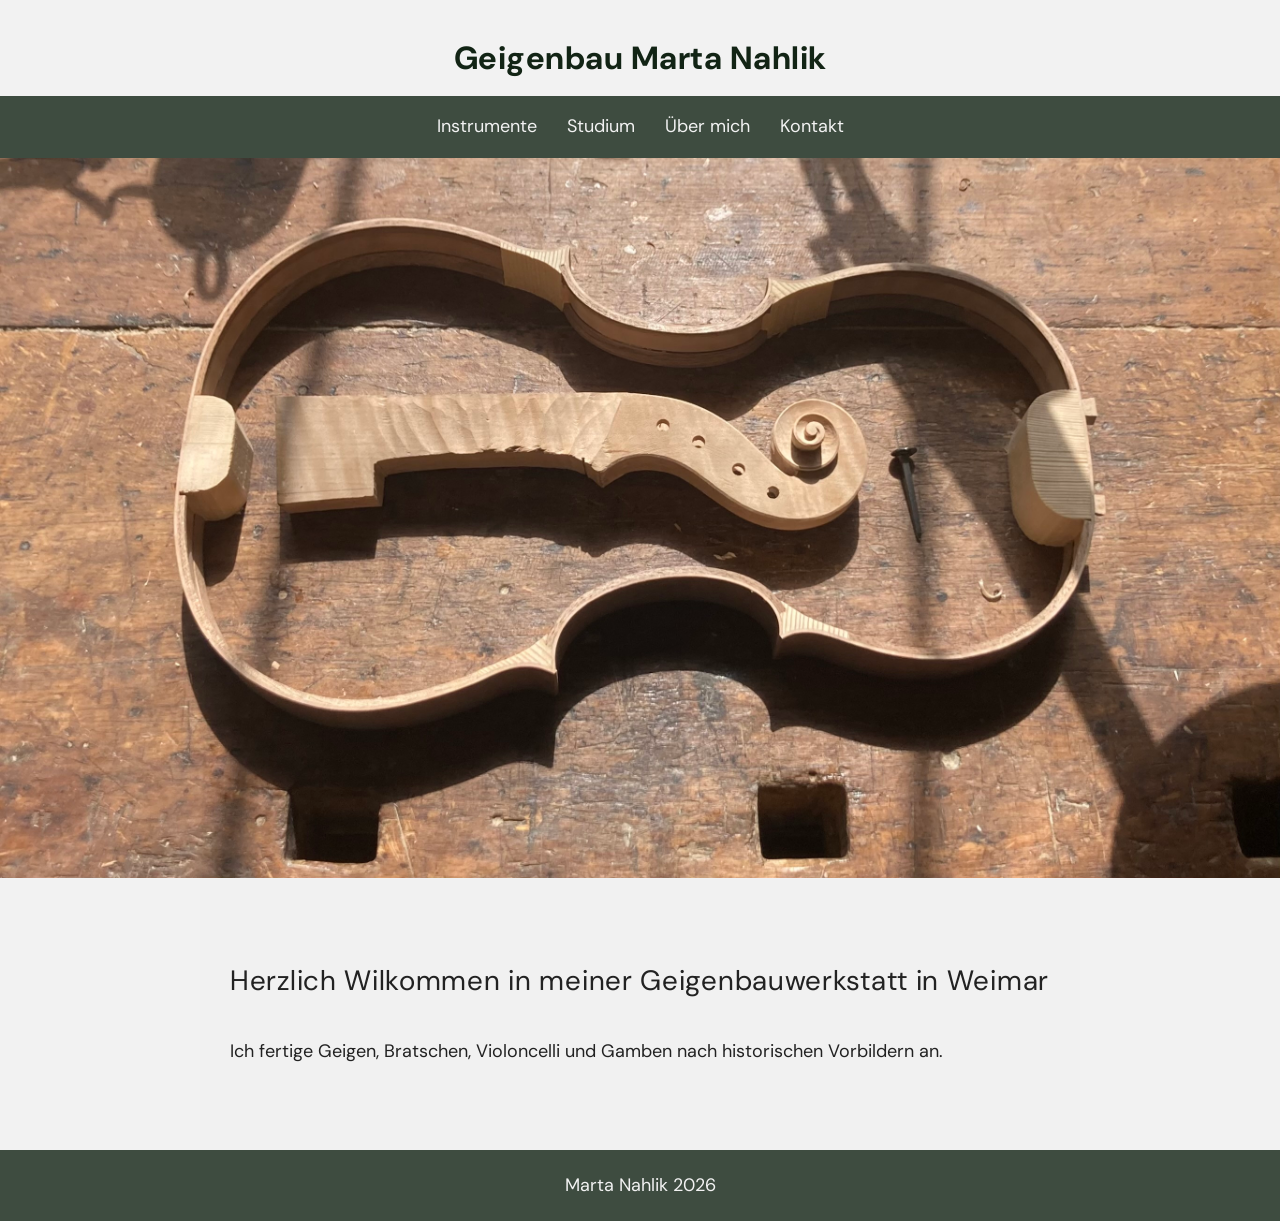
<file: index.html>
<!DOCTYPE html>
<html lang="de">
<head>
<meta charset="UTF-8">
<meta name="viewport" content="width=device-width, initial-scale=1.0">
<title>Geigenbau-Nahlik</title>
<link href="https://fonts.googleapis.com/css2?family=DM+Sans:wght@300;400;500&display=swap" rel="stylesheet">
<link rel="stylesheet" href="style.css">
</head>

<body>

<header>
   <div class="header-name">
    <span>Geigenbau Marta Nahlik</span>
</div>

    <nav>
       <button class="hamburger" aria-label="Menü öffnen" aria-expanded="false">
    &#9776;
      </button>
        <div class="menu-links">
          <a href="instrumente.html">Instrumente</a>
         <a href="studium.html">Studium</a>
         <a href="ueber-mich.html">Über mich</a>
         <a href="kontakt.html">Kontakt</a>
        </div>
    </nav>
</header>

<section class="hero">
    <img src="images/IMG_4548.jpeg" alt="Werkstatt oder Instrument">
</section>

<div class="container">
    <h1>Herzlich Wilkommen in meiner Geigenbauwerkstatt in Weimar</h1>
    <p>Ich fertige Geigen, Bratschen, Violoncelli und Gamben nach historischen Vorbildern an.
</p>

</div>

<!-- FOOTER -->
<footer>
   Marta Nahlik 2026
</footer>

<script>
document.addEventListener("DOMContentLoaded", function () {

    const hamburger = document.querySelector(".hamburger");
    const menu = document.querySelector(".menu-links");

    hamburger.addEventListener("click", function () {

        menu.classList.toggle("show");

        const isOpen = menu.classList.contains("show");

        hamburger.setAttribute("aria-expanded", isOpen);
        hamburger.setAttribute(
            "aria-label",
            isOpen ? "Menü schließen" : "Menü öffnen"
        );

    });

});
</script>

</body>
</html>
</file>
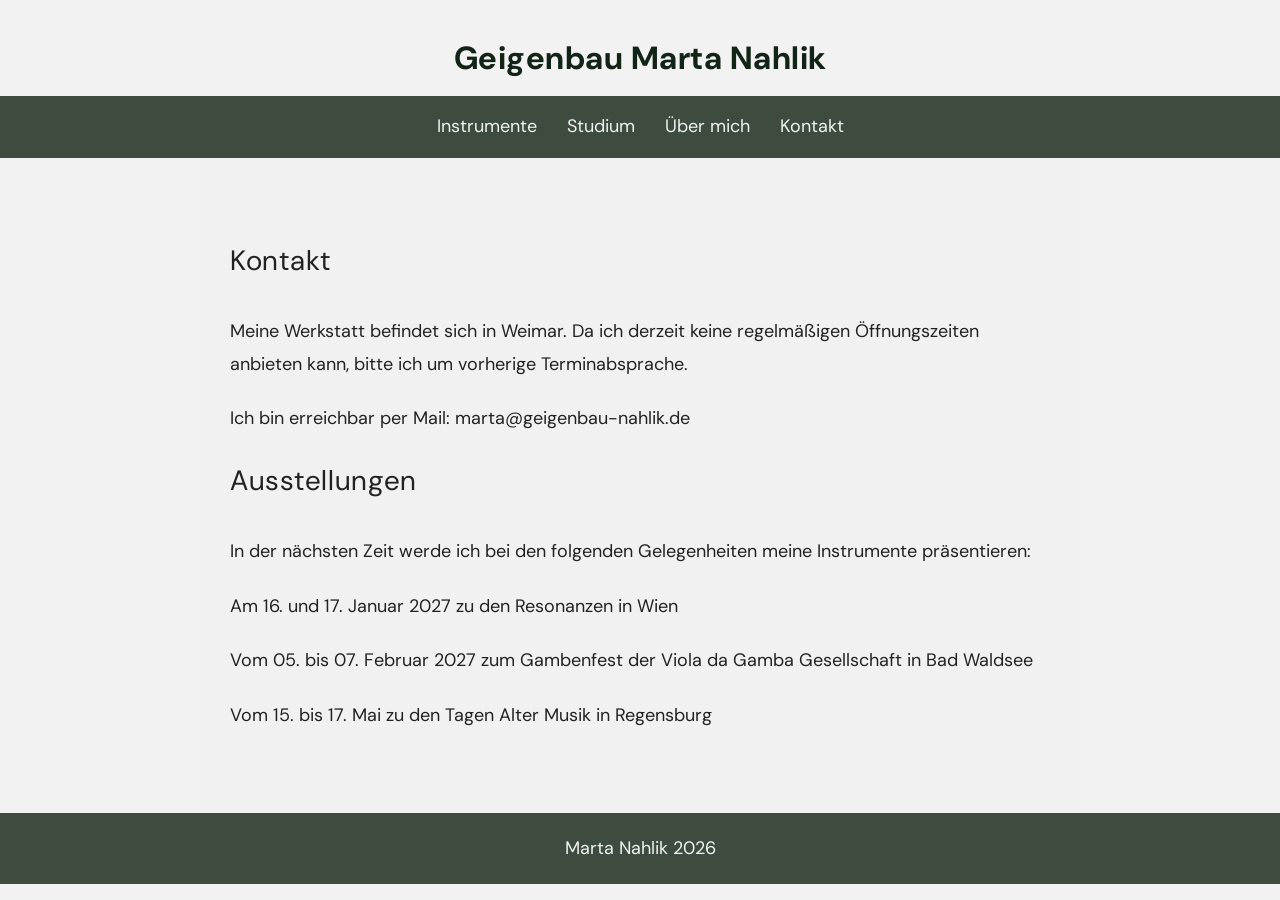
<file: kontakt.html>
<!DOCTYPE html>
<html lang="de">
<head>
    <meta charset="UTF-8">
    <meta name="viewport" content="width=device-width, initial-scale=1.0">
    <title>Kontakt – Geigenbau Marta Nahlik</title>
    <link rel="stylesheet" href="style.css"> 
<link href="https://fonts.googleapis.com/css2?family=DM+Sans:wght@300;400;500&display=swap" rel="stylesheet">
</head>

<body>

<header>
<div class="header-name">
    <a href="index.html">Geigenbau Marta Nahlik</a>
</div>

    <nav>
        <span class="hamburger">&#9776;</span>
        <div class="menu-links">
          <a href="instrumente.html">Instrumente</a>
         <a href="studium.html">Studium</a>
         <a href="ueber-mich.html">Über mich</a>
         <a href="kontakt.html">Kontakt</a>
        </div>
    </nav>
</header>

<div class="container">
    <h1>Kontakt</h1>
    <p>Meine Werkstatt befindet sich in Weimar. Da ich derzeit keine regelmäßigen Öffnungszeiten anbieten kann, bitte ich um vorherige Terminabsprache.
</p><p>
Ich bin erreichbar per Mail: marta@geigenbau-nahlik.de</p> 

     <h1>Ausstellungen</h1>
    <p>In der nächsten Zeit werde ich bei den folgenden Gelegenheiten meine Instrumente präsentieren: 
</p>
<p> Am 16. und 17. Januar 2027 zu den Resonanzen in Wien </p>
    <p> Vom 05. bis 07. Februar 2027 zum Gambenfest der Viola da Gamba Gesellschaft in Bad Waldsee </p>
    <p> Vom 15. bis 17. Mai zu den Tagen Alter Musik in Regensburg </p>
</div>

<footer>
   Marta Nahlik 2026
</footer>

</body>
</html>
</file>
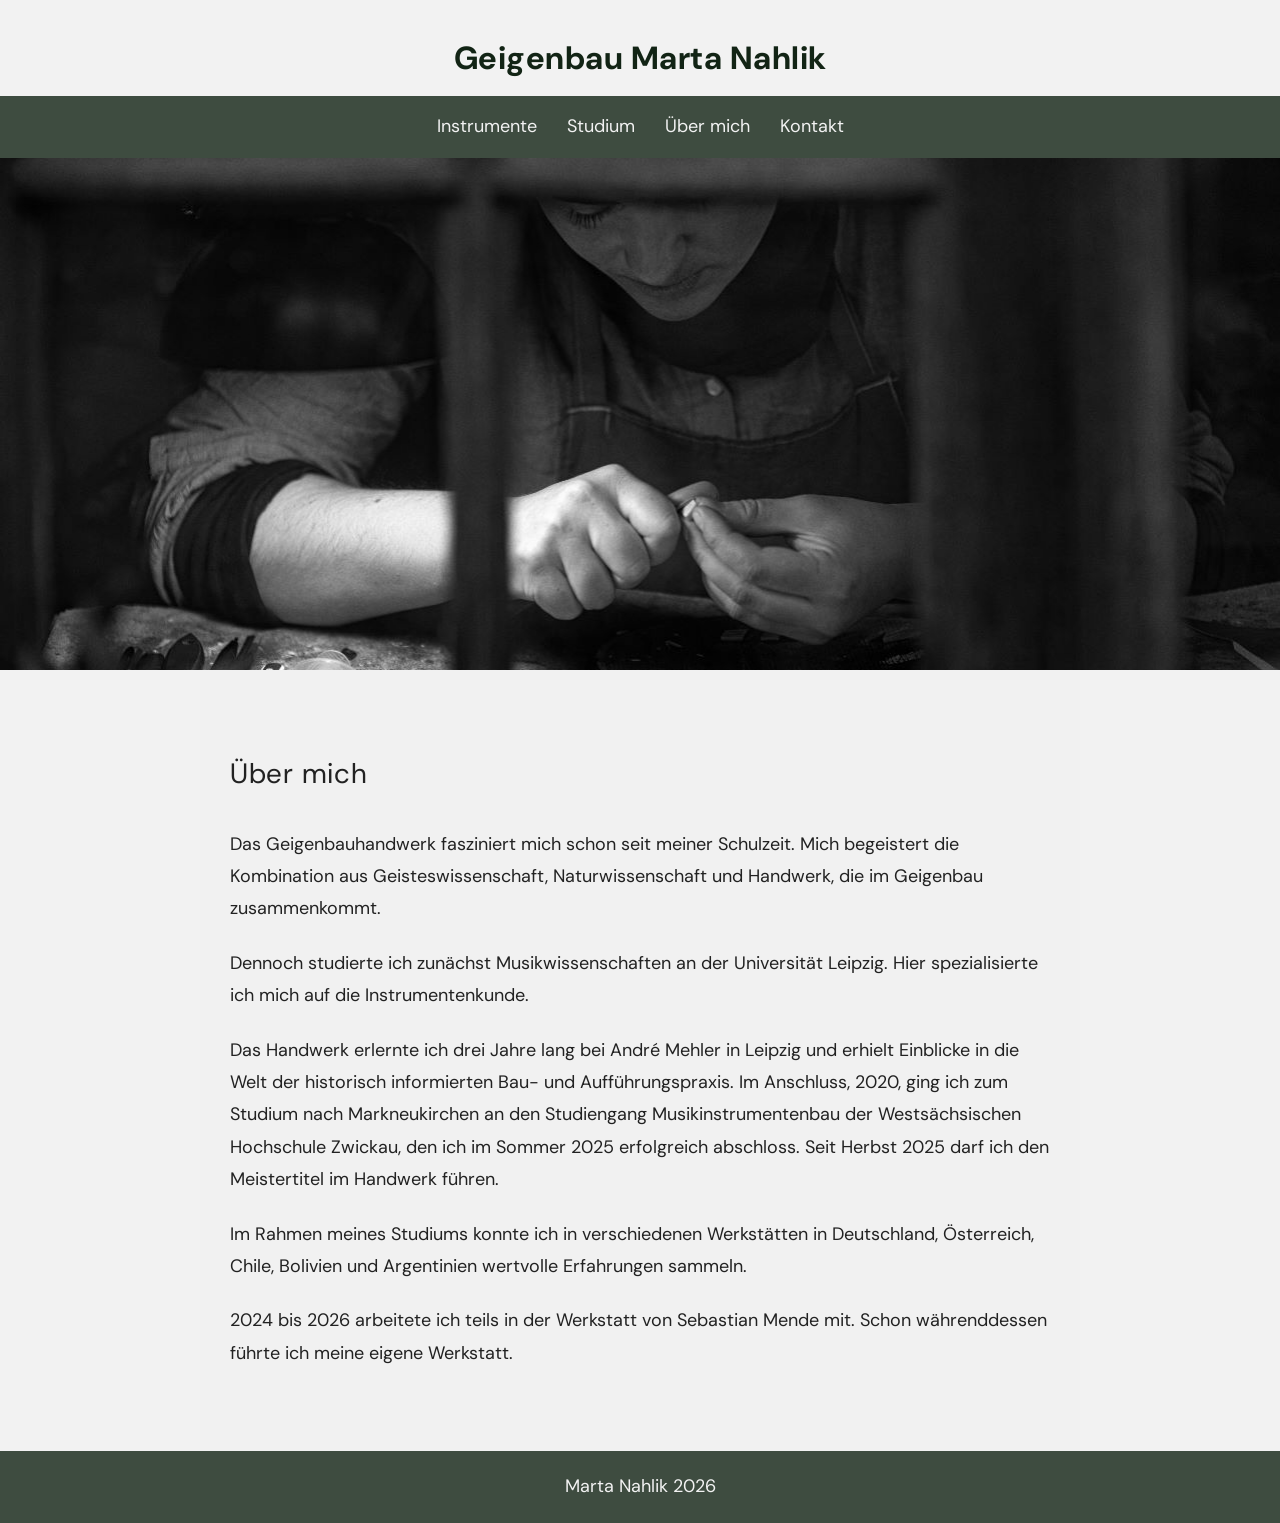
<file: ueber-mich.html>
<!DOCTYPE html>
<html lang="de">
<head>
    <meta charset="UTF-8">
    <meta name="viewport" content="width=device-width, initial-scale=1.0">
    <title>Über mich – Geigenbau Marta Nahlik</title>
    <link rel="stylesheet" href="style.css"> 
<link href="https://fonts.googleapis.com/css2?family=DM+Sans:wght@300;400;500&display=swap" rel="stylesheet">
</head>
<body>

<header>
    <div class="header-name">
    <a href="index.html">Geigenbau Marta Nahlik</a>
</div>
    
    <nav>
        <span class="hamburger">&#9776;</span>
        <div class="menu-links">
          <a href="instrumente.html">Instrumente</a>
         <a href="studium.html">Studium</a>
         <a href="ueber-mich.html">Über mich</a>
         <a href="kontakt.html">Kontakt</a>
        </div>
    </nav>
</header>

    <section class="hero">
    <img src="Marta.jpeg" alt="Werkstatt oder Instrument">
</section>

<div class="container">
   <h1>Über mich</h1>
      <p>Das Geigenbauhandwerk fasziniert mich schon seit meiner Schulzeit. 
       Mich begeistert die Kombination aus Geisteswissenschaft, Naturwissenschaft und Handwerk, 
       die im Geigenbau zusammenkommt.</p>
   <p> 
Dennoch studierte ich zunächst Musikwissenschaften an der Universität Leipzig. 
       Hier spezialisierte ich mich auf die Instrumentenkunde. </p>
<p>
Das Handwerk erlernte ich drei Jahre lang bei André Mehler in Leipzig und erhielt 
   Einblicke in die Welt der historisch informierten Bau- und Aufführungspraxis. 
   Im Anschluss, 2020, ging ich zum Studium nach Markneukirchen an den Studiengang Musikinstrumentenbau 
   der Westsächsischen Hochschule Zwickau, den ich im Sommer 2025 erfolgreich abschloss. 
   Seit Herbst 2025 darf ich den Meistertitel im Handwerk führen.</p>
   <p>
   Im Rahmen meines Studiums konnte ich in verschiedenen Werkstätten in Deutschland, Österreich, Chile, Bolivien und Argentinien 
   wertvolle Erfahrungen sammeln. 
</p>
   <p>
2024 bis 2026 arbeitete ich teils in der Werkstatt von Sebastian Mende mit. 
      Schon währenddessen führte ich meine eigene Werkstatt.</p>
</div>

<footer>
   Marta Nahlik 2026
</footer>


</body>
</html>
</file>
<file: style.css>
/* =========================
   GRUNDSTILE
   ========================= */
body {
    margin: 0;
    font-family: 'DM Sans', sans-serif;
    background-color: #f2f2f2;
    font-size: 18px;
    line-height: 1.75;
    color: #222;
}

/* =========================
   HEADER
   ========================= */
header {
    position: sticky;
    top: 0;
    z-index: 1000;
    background-color: #f2f2f2;
}

.header-name {
    text-align: center;
    padding: 30px 20px 10px;
    font-size: 32px;
    font-weight: bold;
    color: #122415;
    letter-spacing: 0.5px;
}

.header-name a {
    text-decoration: none;
    color: inherit;
}

/* =========================
   NAVIGATION
   ========================= */
nav {
    background-color: #122415CC;
    padding: 15px;
    text-align: center;
    position: relative;
}

nav .menu-links {
    display: flex;
    justify-content: center;
    flex-wrap: wrap;
}

nav a {
    color: #f2f2f2;
    margin: 0 15px;
    text-decoration: none;
}

nav a:hover {
    opacity: 0.7;
}

/* Hamburger */
.hamburger {
    display: none;
    font-size: 28px;
    color: #f2f2f2;
    cursor: pointer;
    position: absolute;
    right: 15px;
    top: 12px;
}

/* =========================
   HERO
   ========================= */
.hero img {
    width: 100%;
    display: block;
}

/* =========================
   LAYOUT / CONTAINER
   ========================= */
.container {
    max-width: 820px;
    margin: 0 auto;
    padding: 60px 30px;
    background: rgba(242, 242, 242, 0.95);
}

/* =========================
   TYPOGRAFIE
   ========================= */
h1 {
    font-size: 28px;
    font-weight: 400;
    margin-bottom: 30px;
    letter-spacing: 0.7px;
}

.container p {
    line-height: 1.8;
    margin-bottom: 22px;
}

/* =========================
   RUNDE BILDER SEKTION
   ========================= */
.block {
    margin: 80px 0;
    padding: 0 120px;
}

.inhalt {
    display: flex;
    align-items: center;
    gap: 40px;
}

.inhalt.reverse {
    flex-direction: row-reverse;
}

.block p {
    max-width: 600px;
    font-size: 18px;
    line-height: 1.6;
}

.bild {
    width: 300px;
    height: 300px;
    object-fit: cover;
    border-radius: 50%;
}

/* =========================
   INSTRUMENTE
   ========================= */
.instrument {
 display: grid;
    grid-template-columns: 280px 1fr; /* Bild: 280px, Text: Rest */
    gap: 40px;                        /* Abstand zwischen Bild und Text */
    align-items: start;
    margin-top: 100px; 
    margin-bottom: 40px;
}

.instrument img {
    width: 280px;      /* Desktop-Vorschau */
    height: auto;
    border-radius: 6px;
    cursor: pointer;
    box-shadow: 0 6px 18px rgba(0,0,0,0.08);
    transition: transform 0.2s ease;
}

.instrument img:hover {
    transform: scale(1.02);
}

.instrument-text {
    min-width: 360px;          /* nicht zu schmal */
    max-width: 520px;          /* nicht zu breit */
}

.instrument-text h2 {
    margin-top: 0;
    margin-bottom: 10px;
    font-weight: 400;
    letter-spacing: 0.5px;
}

.instrument-text p {
    margin-top: 10px;
}

/* =========================
   FOOTER
   ========================= */
footer {
    background-color: #122415CC;
    padding: 20px;
    text-align: center;
    color: #f2f2f2;
}

footer a {
    color: #f2f2f2;
    margin: 0 15px;
    text-decoration: none;
}

footer a:hover {
    opacity: 0.7;
}

/* Logo */
.logo {
    max-height: 40px;
    width: auto;
    object-fit: contain;
}

/* =========================
   MOBILE (TABLET)
   ========================= */
@media (max-width: 768px) {

    body {
        font-size: 16px;
        line-height: 1.7;
    }

    h1 {
        font-size: 22px;
        margin-bottom: 20px;
    }

    .header-name {
        font-size: 22px;
        padding: 20px 15px 10px;
    }

    .logo {
        max-height: 30px;
    }

    .container {
        padding: 40px 20px;
    }

    /* Navigation */
    .hamburger {
        display: block;
    }

    nav .menu-links {
        display: none;
        flex-direction: column;
        text-align: center;
    }

    nav .menu-links.show {
        display: flex;
    }

    nav a {
        margin: 10px 0;
    }

    footer a {
        display: block;
        margin: 8px 0;
    }
}

/* =========================
   MOBILE (HANDY)
   ========================= */
@media (max-width: 700px) {

    /* Runde Bilder */
    .block {
        padding: 0 30px;
        text-align: center;
    }

    .inhalt,
    .inhalt.reverse {
        flex-direction: column;
    }

    .bild {
        width: 180px;
        height: 180px;
    }

    /* Instrumente */
    .instrument {
        flex-direction: column;
        align-items: center;
        text-align: center;
        gap: 20px;
    }

     .instrument img {
        width: 100%;
        max-width: 220px; /* Bild bleibt elegant, nicht riesig */
    }

    .instrument-text {
        max-width: 100%;
    }

    .instrument-text h2 {
        font-size: 20px;
    }

    .instrument-text p {
        text-align: left;
    }
   
}

a[data-lightbox] {
  display: inline-block;
}

.hidden-gallery {
    visibility: hidden;
    height: 0;
    overflow: hidden;
}
</file>
